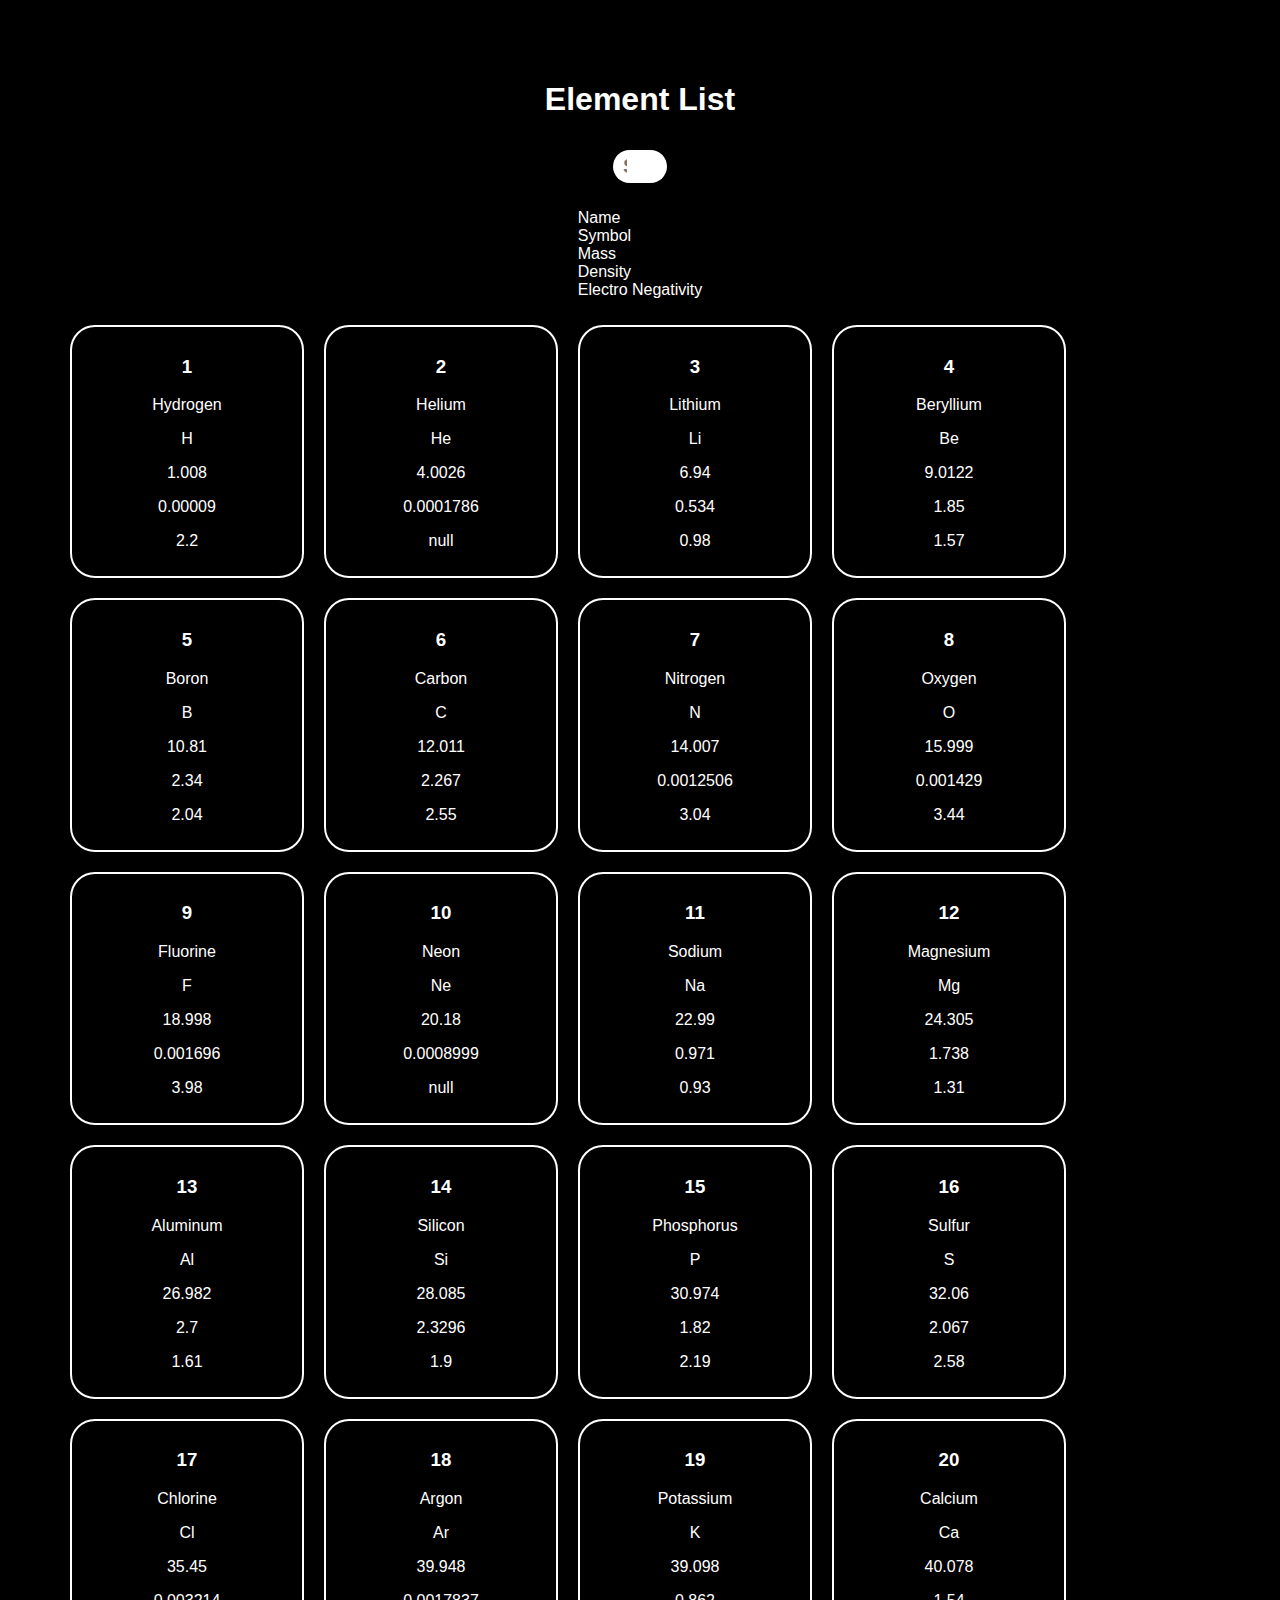
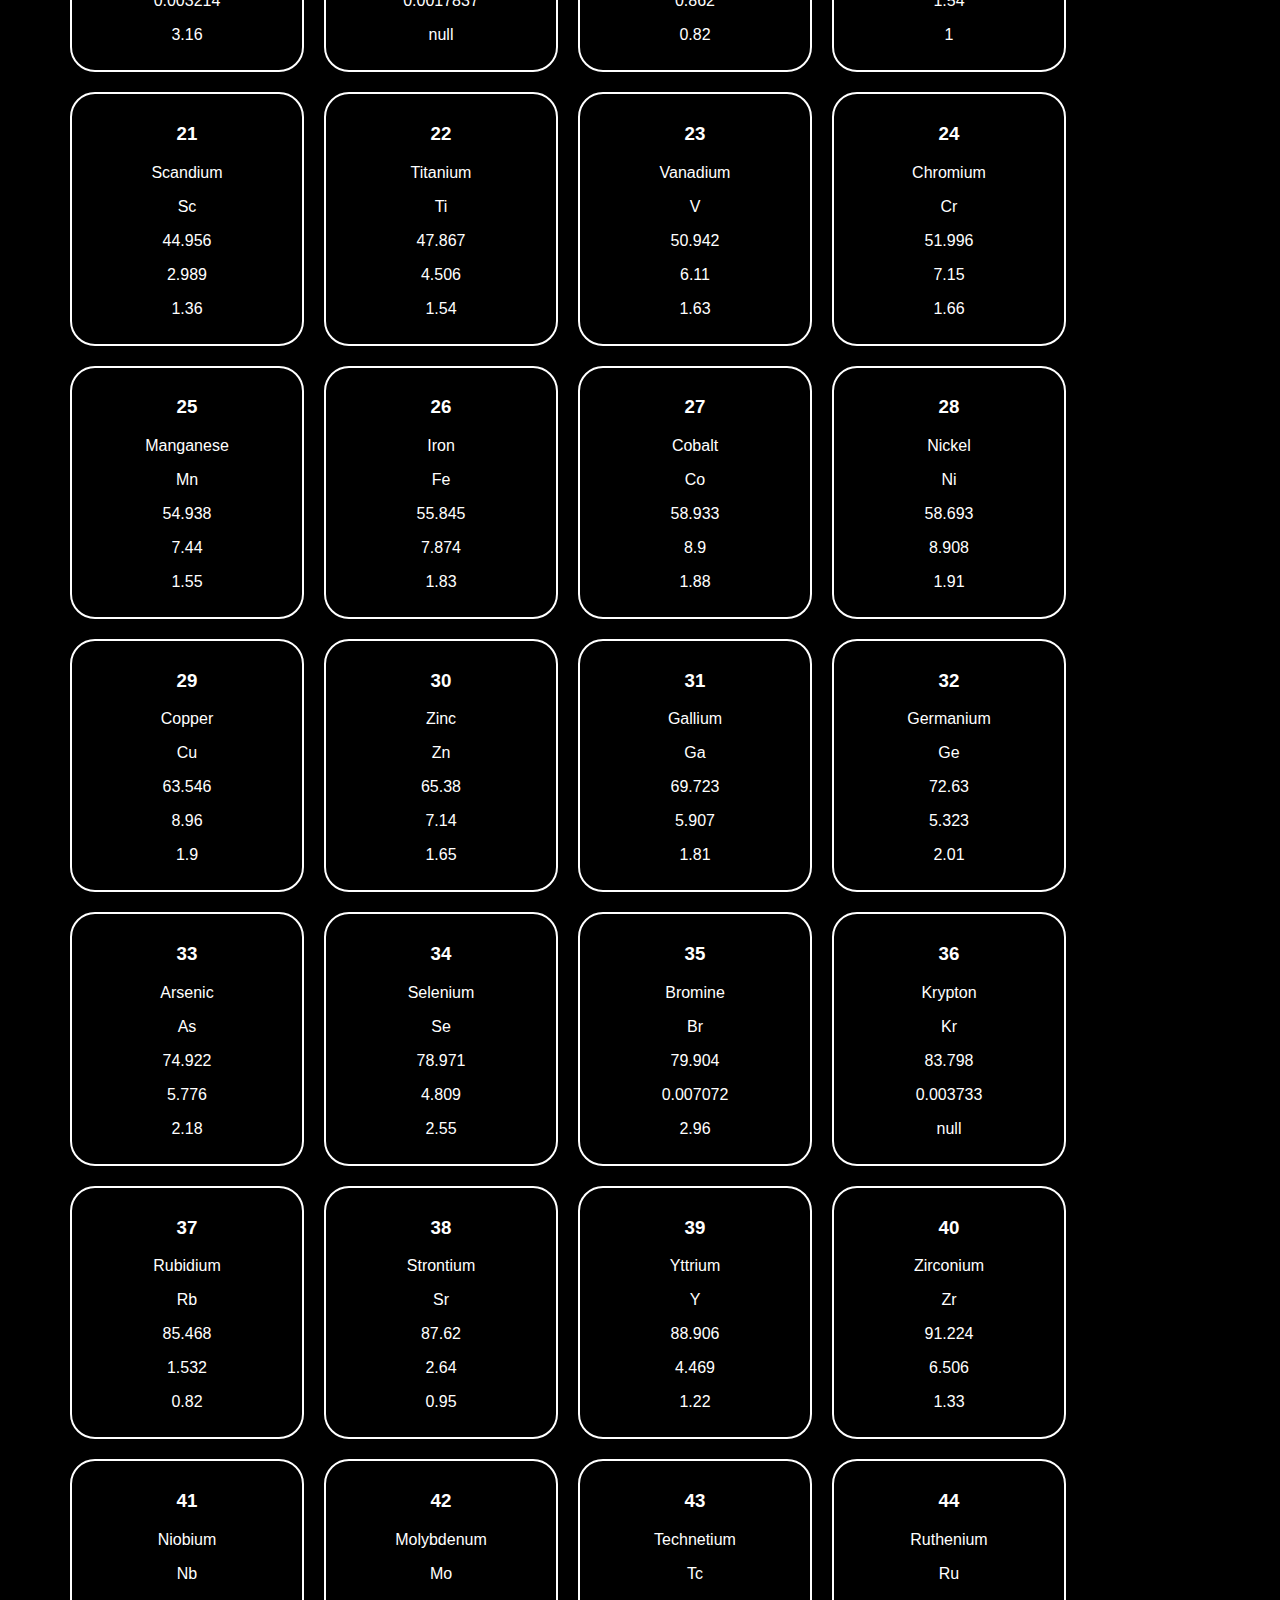
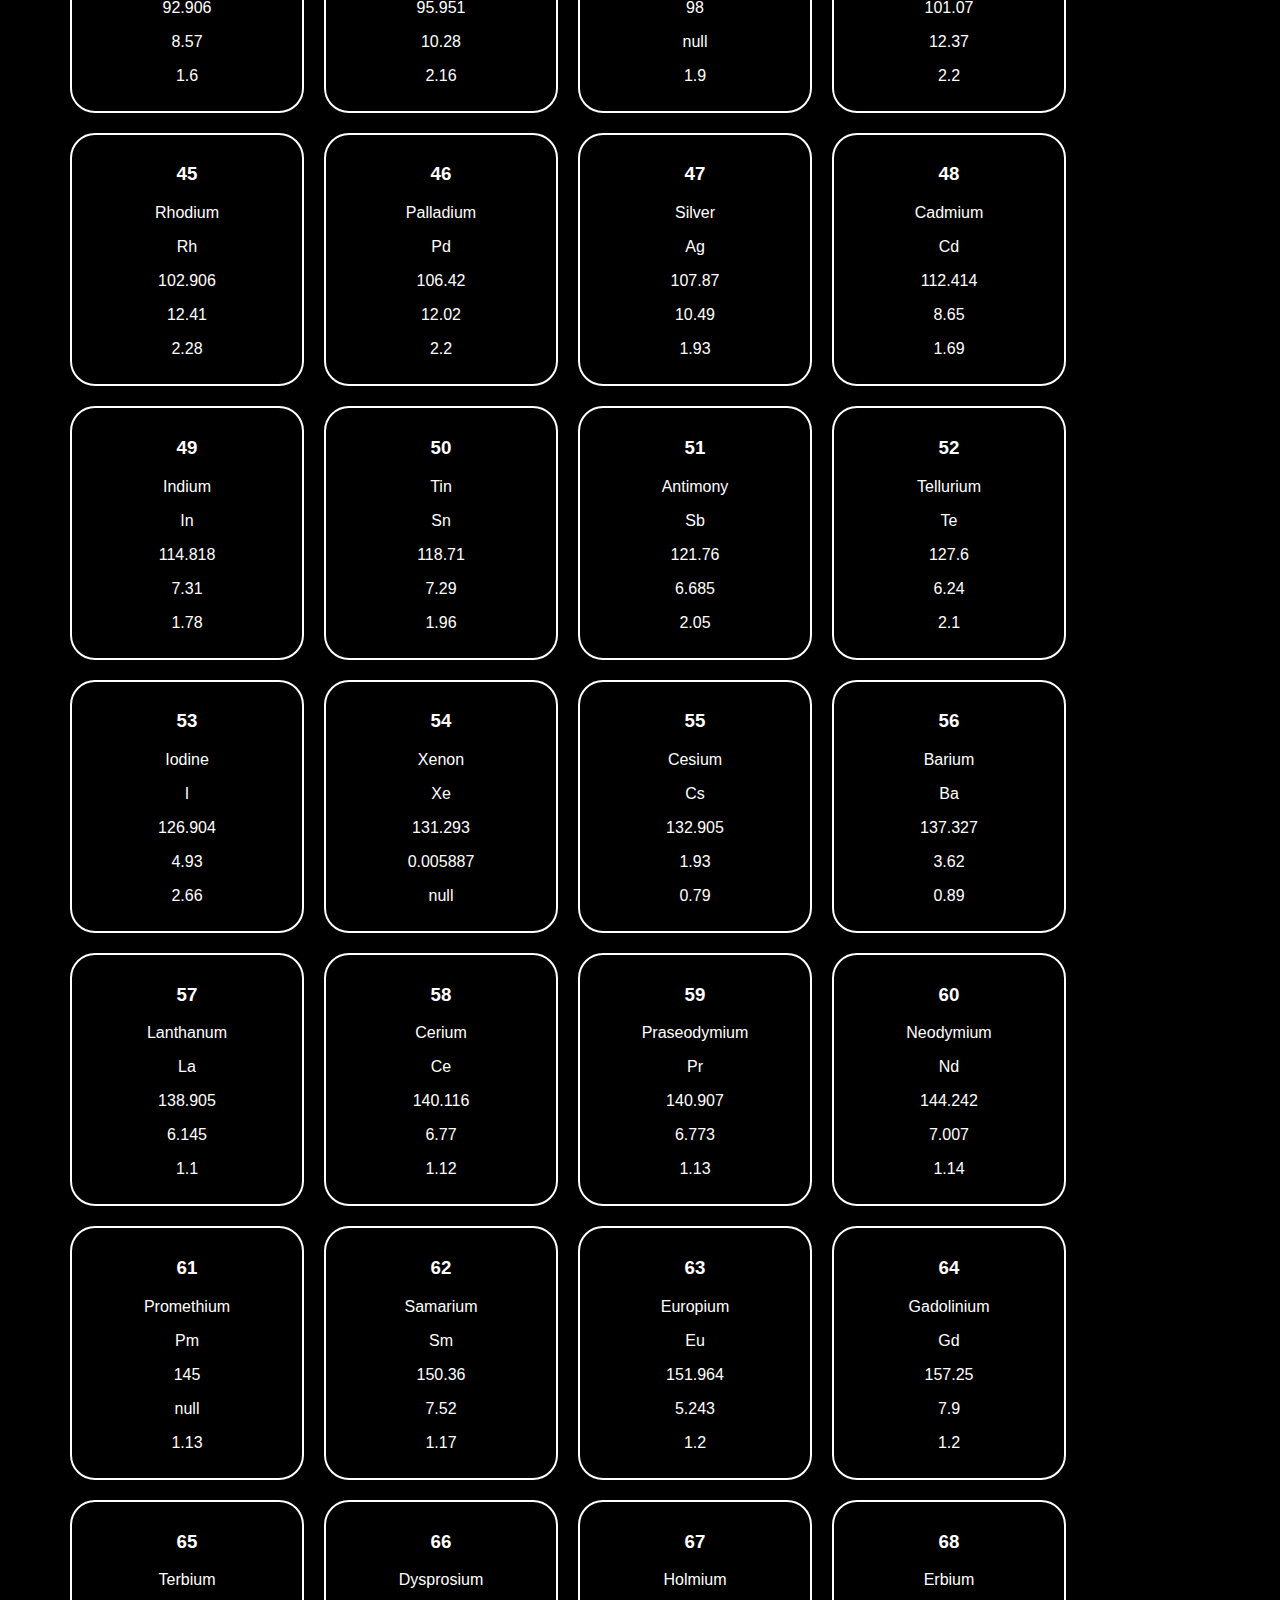
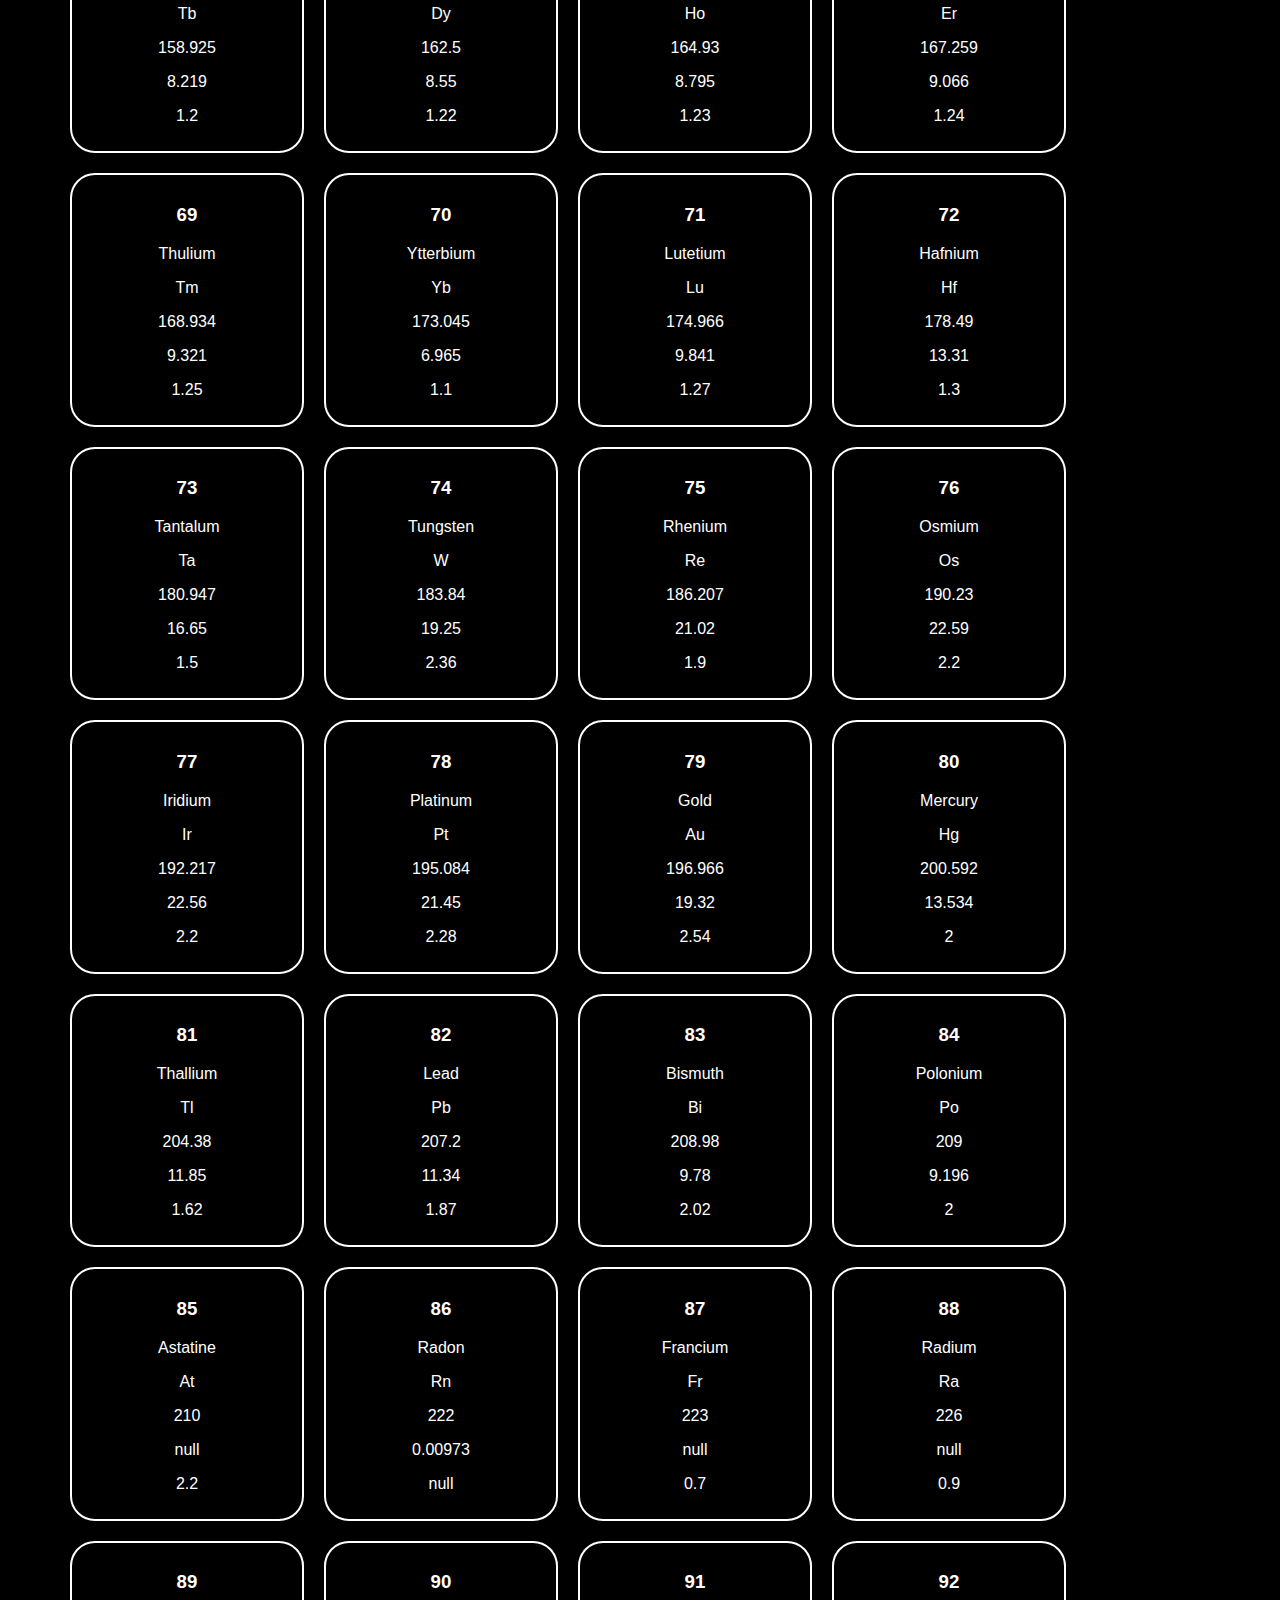
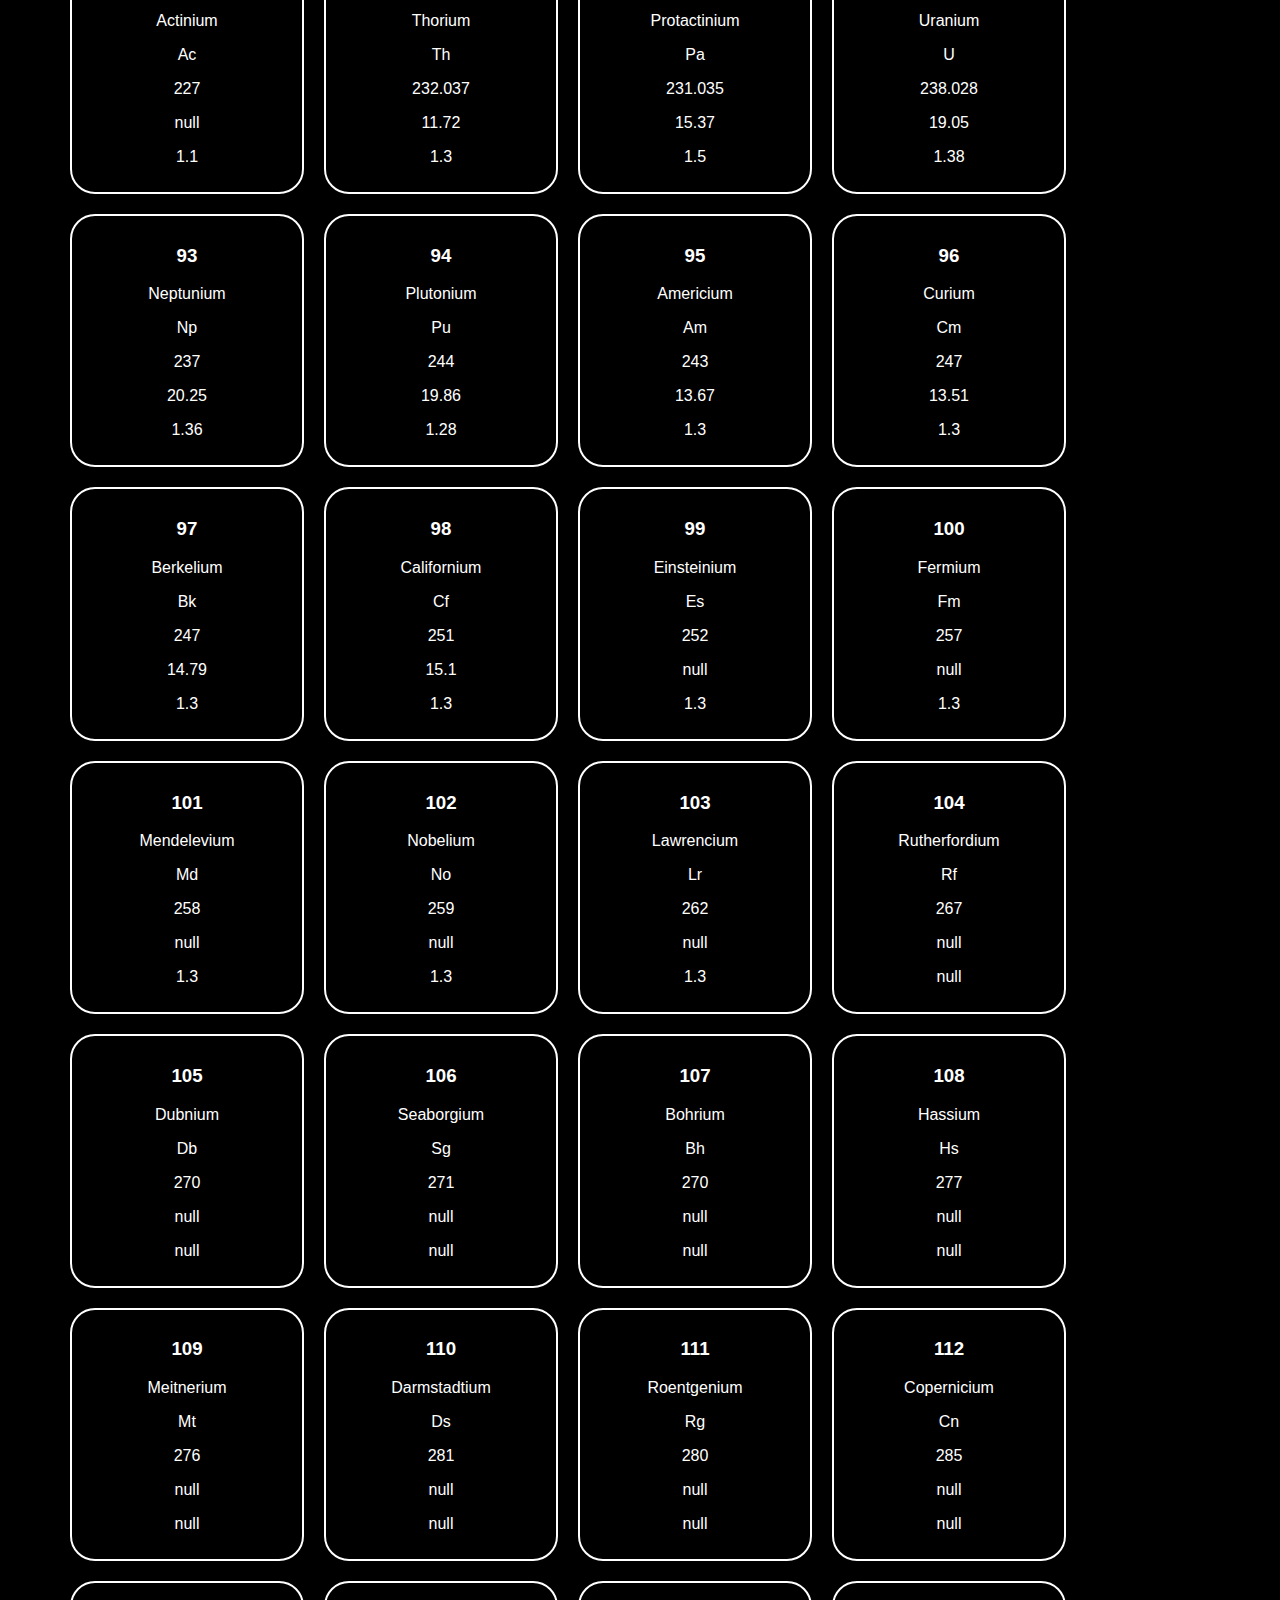
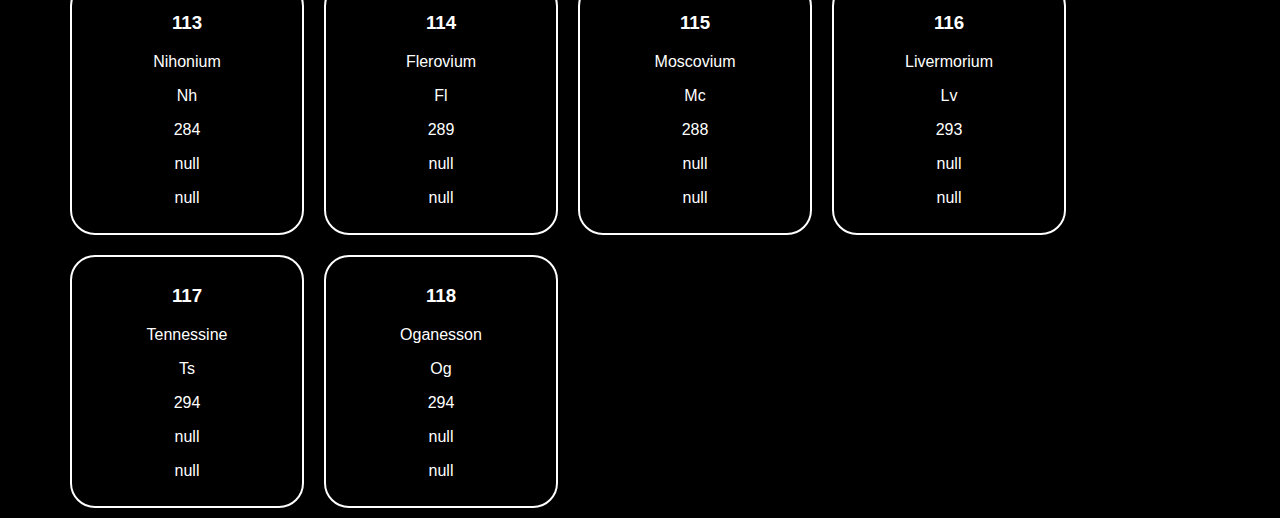
<file: Compoundlist.html>
<!DOCTYPE html>
<html lang="en">
<head>
  <meta charset="UTF-8">
  <meta name="viewport" content="width=device-width, initial-scale=1.0">
  <title>Periodic Table</title>
  <link rel="stylesheet" href="css/Compoundlist.css">
</head>
<body>

<h1>Element List</h1>

<input type="text" id="searchInput" placeholder="Search for an element..." onkeyup="searchElement()">
<p>
  Name<br>
  Symbol<br>
  Mass<br>
  Density<br>
  Electro Negativity<br>
</p>

<div id="elementsContainer">
  <!-- Elements will be dynamically added here using JavaScript -->
</div>

<script src="js/Compoundlist.js"></script>

</body>
</html>
</file>
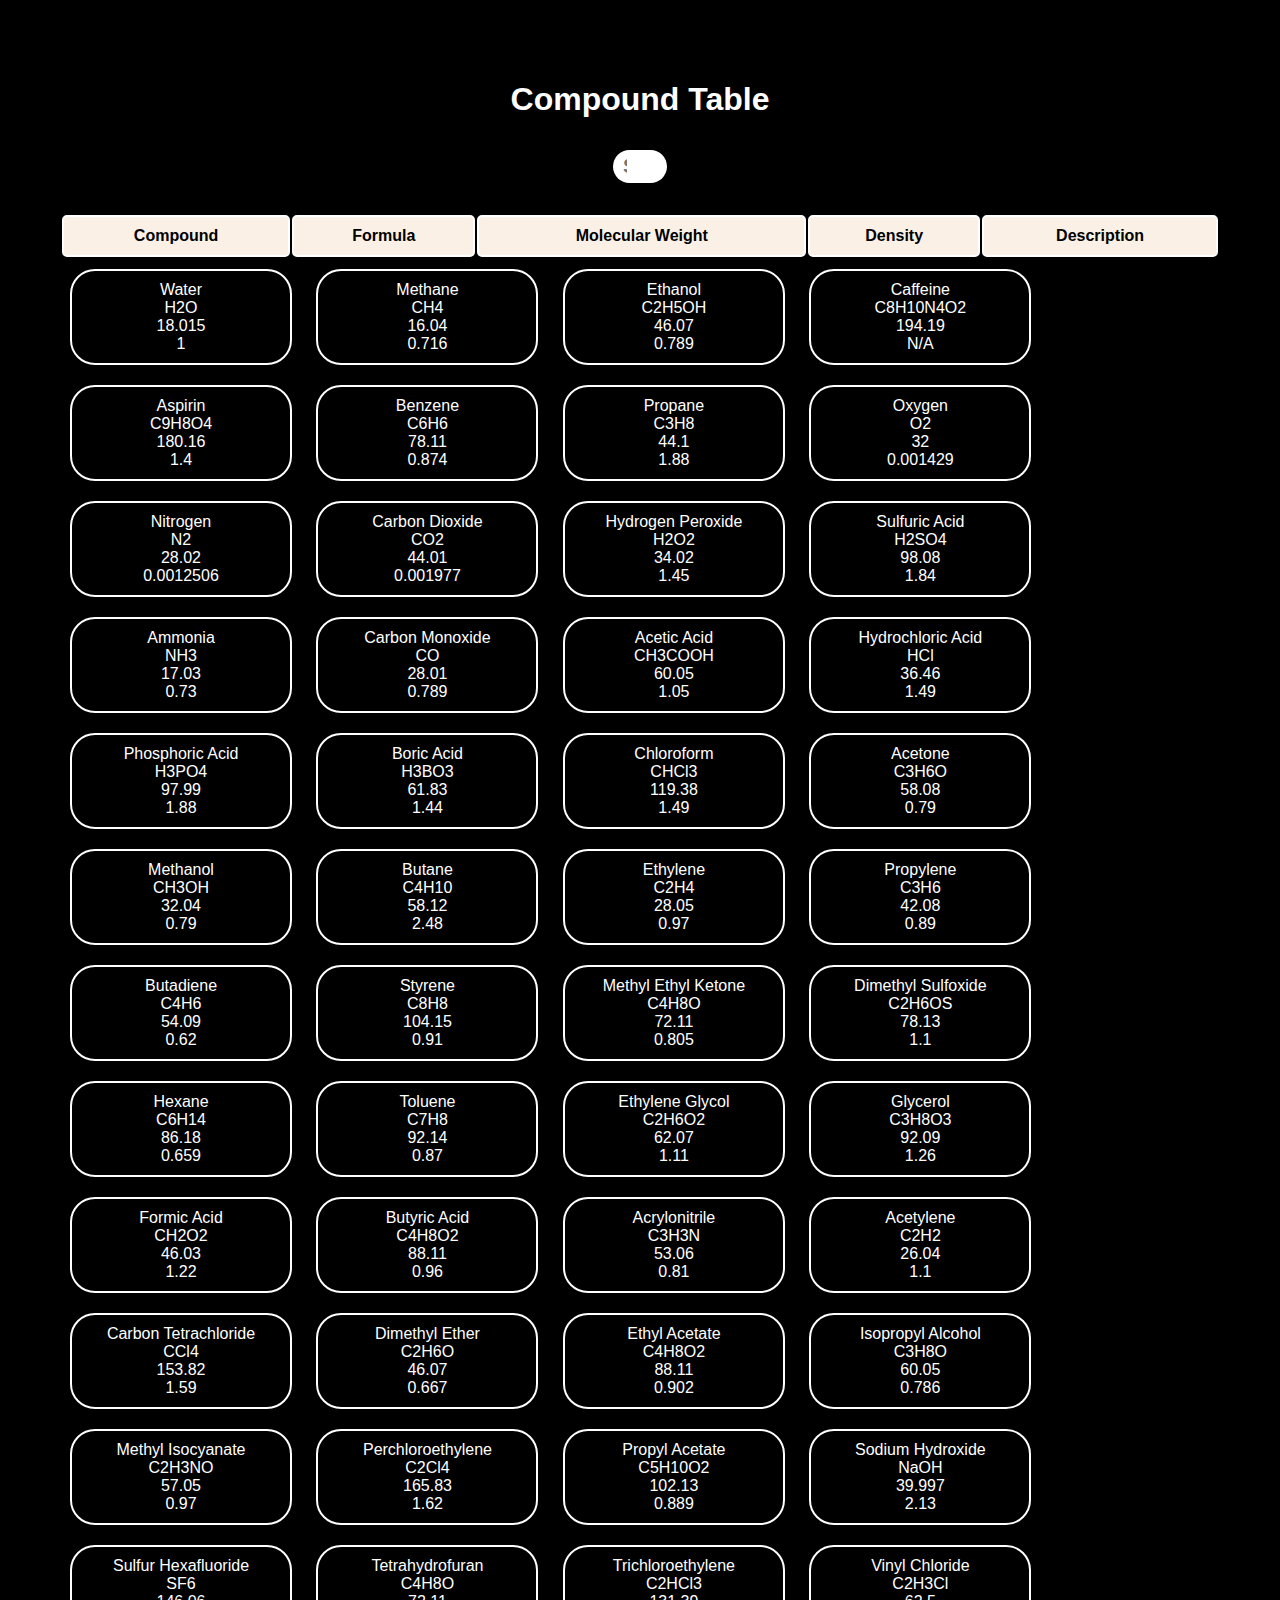
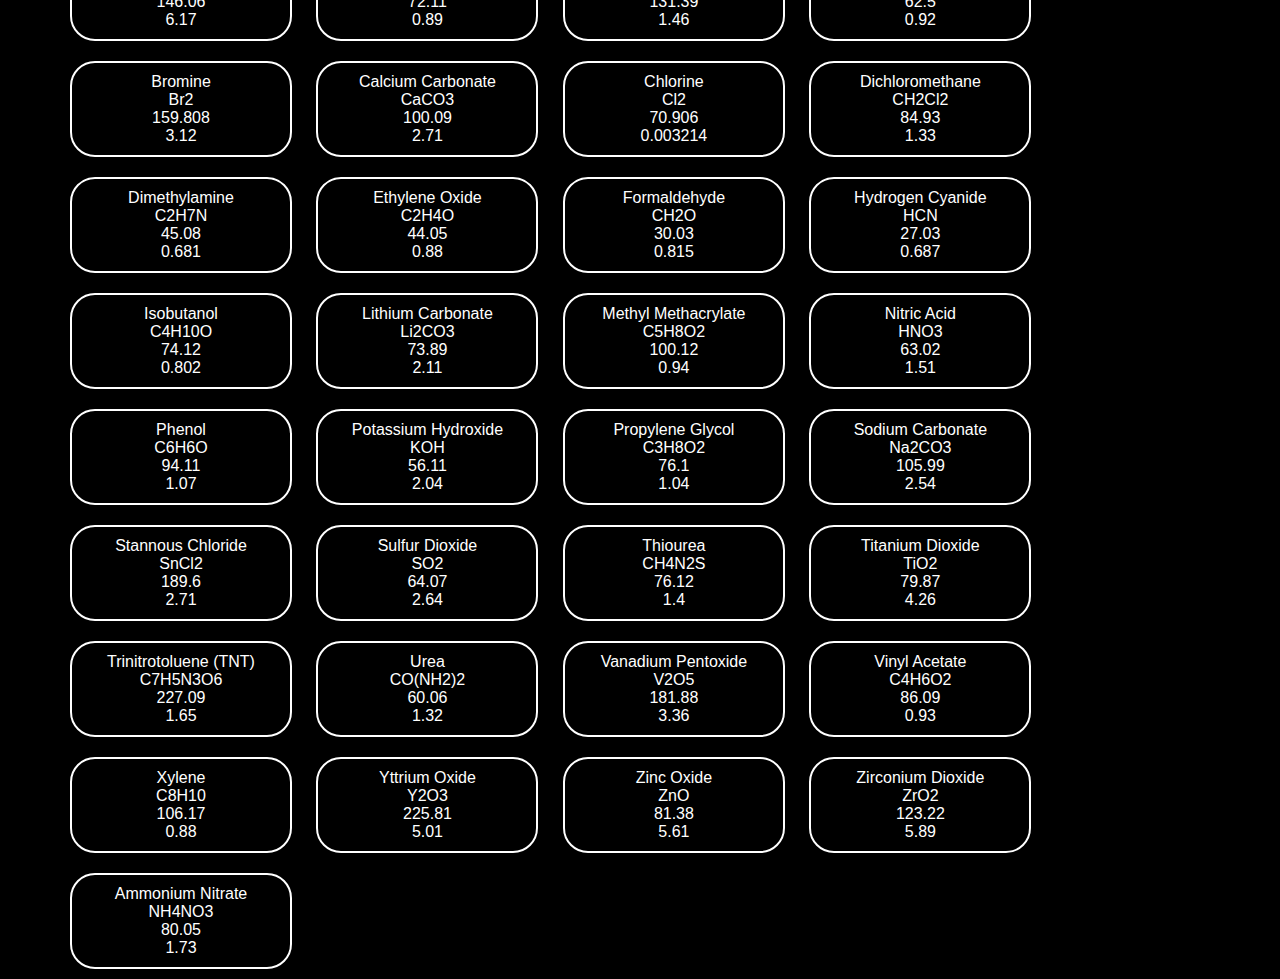
<file: ElementCompounds.html>
<!DOCTYPE html>
<html lang="en">
<head>
  <meta charset="UTF-8">
  <meta name="viewport" content="width=device-width, initial-scale=1.0">
  <title>Compound Table</title>
  <link rel="stylesheet" href="css/ElementCompounds.css">
</head>
<body>

<h1>Compound Table</h1>

<input type="text" id="searchInput" placeholder="Search for a compound..." onkeyup="searchCompound()">
<table>
  <tr>
    <th>Compound</th>
    <th>Formula</th>
    <th>Molecular Weight</th>
    <th>Density</th>
    <th>Description</th>
  </tr>
  </table>

<div id="elementsContainer">
  <!-- Elements will be dynamically added here using JavaScript -->
</div>

<script src="js/ElementCompounds.js"></script>
</body>
</html>
</file>
<file: css/Compoundlist.css>
body {
    background-color: black;
  color: white;
  display: flex;
  flex-direction: column;
  align-items: center;
  height: 100vh; /* Make sure the body takes up the full height of the viewport */
  margin: 60px;
  background-image: url("https://s3-us-west-2.amazonaws.com/s.cdpn.io/1462889/pat-back.svg");
  background-position: center;
  background-repeat: repeat;
  background-size: 10%;
  font-family: Helvetica, Arial, sans-serif;
}

.element-box {
  border: 2px solid #fff;
  padding: 10px;
  margin-right: 20px;
  width: 210px;
  text-align: center;
  display: inline-block;
  transition: border-color 0.5s ease;
  cursor: pointer;
  margin: 10px; /* Add margin to create space between boxes */
  border-radius: 25px;
}

.element-box:hover {
  border-color: #FAF0E6; /* Change color on hover to create a glowing effect */
}

#searchInput {
  margin: 10px;
}
.element-box.bumped {
  transform: translateY(-10px);
  background-color: #FAF0E6; /* Change the color as needed */
  transition: transform 0.3s ease, background-color 0.3s ease; /* Add a transition for a smooth effect */
  box-shadow: 4px 10px grey;
  color: black;
}

    .element-description {
      display: none;
      text-align: left;
    }

    .element-box.bumped .element-description {
      display: block;
    }
    table {
      margin-top: 20px;
      width: 100%;
    }
  
    th {
      background-color: #FAF0E6;
      color: black;
      padding: 10px;
      border: 2px solid #fff;
      border-radius: 5px;
    }
    .search-box{
      display: inline-block;
      position: relative;
      border-radius: 50px;
      border: 0px solid white;
    }
    
    input {
      font-family: 'Lucida Sans', 'Lucida Sans Regular', 'Lucida Grande', 'Lucida Sans Unicode', Geneva, Verdana, sans-serif;
      font-size: 20px;
      font-weight: bold;
      width: 54px;
      height: 54px;
      padding: 5px 40px 5px 10px;
      border: none;
      box-sizing: border-box;
      border-radius: 50px;
      background: #fff;
      transition: width 800ms cubic-bezier(0.5, -0.5, 0.5, 0.5) 600ms;
      color: #fff;
    }
    .search-box input:focus {
      outline: none;
    }
    .search-box input:focus, .search-box input:not(:placeholder-shown) {
      width: 300px;
      transition: width 800ms cubic-bezier(0.5, -0.5, 0.5, 1.5);
    }
    .search-box input:focus + span, .search-box input:not(:placeholder-shown) + span {
      bottom: 13px;
      right: 10px;
      transition: bottom 300ms ease-out 800ms, right 300ms ease-out 800ms;
    }
    .search-box input:focus + span:after, .search-box input:not(:placeholder-shown) + span:after {
    top: 0;
    right: 10px;
    opacity: 1;
    transition: top 300ms ease-out 1100ms, right 300ms ease-out 1100ms, opacity 300ms ease 1100ms;
    }
    .fa-home {
      color: white;
      cursor: pointer;
    }
    .fa-home:hover{
      color: gray;
    }
</file>
<file: css/ElementCompounds.css>
body {
    background-color: black;
    color: white;
    display: flex;
    flex-direction: column;
    align-items: center;
    height: 100vh;
    margin: 60px;
    background-image: url("https://s3-us-west-2.amazonaws.com/s.cdpn.io/1462889/pat-back.svg");
background-position: center;
background-repeat: repeat;
background-size: 10%;
font-family: Helvetica, Arial, sans-serif;
  }

  .element-box {
    border: 2px solid #fff;
    padding: 10px;
    margin-right: 20px;
    width: 198px;
    text-align: center;
    display: inline-block;
    transition: border-color 0.5s ease;
    cursor: pointer;
    margin: 10px;
    border-radius: 25px;
  }

  .element-box:hover {
    border-color: #FAF0E6;
  }

  #searchInput {
    margin: 10px;
  }

  .element-box.bumped {
    transform: translateY(-10px);
    background-color: #FAF0E6;
    transition: transform 0.3s ease, background-color 0.3s ease;
    box-shadow: 4px 10px grey;
    color: black;
  }

  .element-description {
    display: none;
    text-align: left;
  }

  .element-box.bumped .element-description {
    display: block;
  }

  /* Style for the table headers */
  table {
    margin-top: 20px;
    width: 100%;
  }

  th {
    background-color: #FAF0E6;
    color: black;
    padding: 10px;
    border: 2px solid #fff;
    border-radius: 5px;
  }
  .search-box{
    display: inline-block;
    position: relative;
    border-radius: 50px;
    border: 0px solid white;
  }
  
  input {
    font-family: 'Lucida Sans', 'Lucida Sans Regular', 'Lucida Grande', 'Lucida Sans Unicode', Geneva, Verdana, sans-serif;
    font-size: 20px;
    font-weight: bold;
    width: 54px;
    height: 54px;
    padding: 5px 40px 5px 10px;
    border: none;
    box-sizing: border-box;
    border-radius: 50px;
    background: #fff;
    transition: width 800ms cubic-bezier(0.5, -0.5, 0.5, 0.5) 600ms;
    color: #fff;
  }
  .search-box input:focus {
    outline: none;
  }
  .search-box input:focus, .search-box input:not(:placeholder-shown) {
    width: 300px;
    transition: width 800ms cubic-bezier(0.5, -0.5, 0.5, 1.5);
  }
  .search-box input:focus + span, .search-box input:not(:placeholder-shown) + span {
    bottom: 13px;
    right: 10px;
    transition: bottom 300ms ease-out 800ms, right 300ms ease-out 800ms;
  }
  .search-box input:focus + span:after, .search-box input:not(:placeholder-shown) + span:after {
  top: 0;
  right: 10px;
  opacity: 1;
  transition: top 300ms ease-out 1100ms, right 300ms ease-out 1100ms, opacity 300ms ease 1100ms;
  }
  .fa-home {
    color: white;
    cursor: pointer;
  }
  .fa-home:hover{
    color: gray;
  }
</file>
